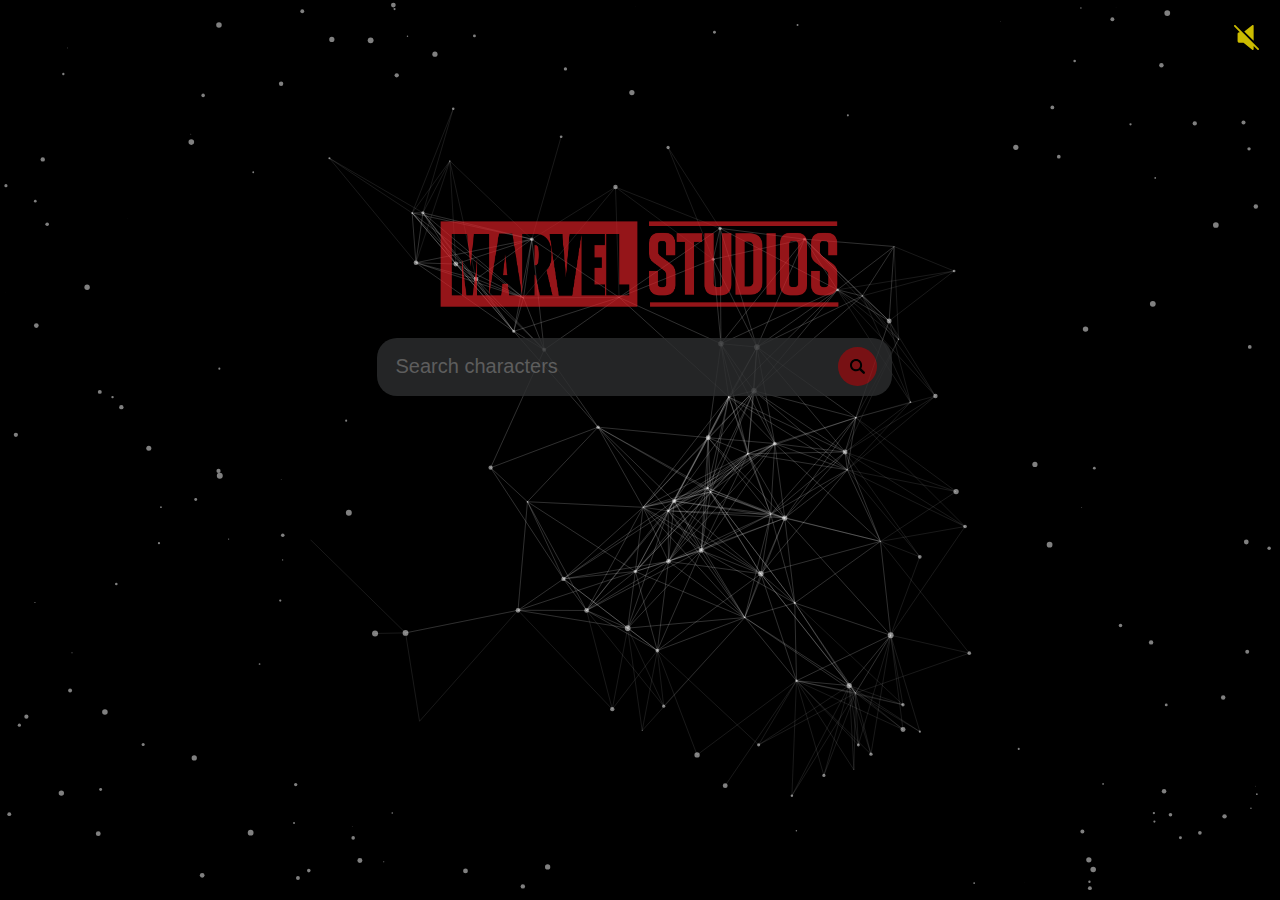
<file: index.html>
<!DOCTYPE html>
<html lang="en">
  <head>
    <meta charset="UTF-8" />
    <meta http-equiv="X-UA-Compatible" content="IE=edge" />
    <meta name="viewport" content="width=device-width, initial-scale=1.0" />
    <link rel="stylesheet" href="marvel.css" />
    <link rel="icon" href="logo1.png">
    <title>Document</title>



        <!-- Meta Tags -->
        <meta name="title" content="Marvel's Characters Details">
        <meta name="description" content="You can serach any Marvel and other anime charcter details">
        <meta name="theme-color" content="#FF0000">
        <meta name="twitter:card" content="https://marvel-characters-info.netlify.app/logo1.png">
    
        <!-- Open Graph / Facebook -->
        <meta property="og:type" content="website">
        <meta property="og:url" content="https://marvel-characters-info.netlify.app/">
        <meta property="og:title" content="Marvel Characters Info">
        <meta property="og:description" content="You can serach any Marvel and other anime charcter details ">
        <meta property="og:image" content="https://marvel-characters-info.netlify.app/logo1.png">
    
        <!-- Twitter -->
        <meta property="twitter:card" content="https://marvel-characters-info.netlify.app/logo1.png">
        <meta property="twitter:url" content="https://marvel-characters-info.netlify.app/logo1.png">
        <meta property="twitter:title" content="Marvel Characters Info">
        <meta property="twitter:description" content="You can serach any Marvel and other anime charcter details">
        <meta property="twitter:image" content="https://marvel-characters-info.netlify.app/logo1.png">
    

    <script
      src="https://ajax.googleapis.com/ajax/libs/jquery/1.7.1/jquery.min.js"
      type="text/javascript"
    ></script>
  </head>
  <body style="background-color: black">
    <canvas></canvas>
    <audio src="marvel-intro-music-ringtone.mp3" id="audio"></audio>
    <div id="audio_div">
      <img
        src="[data-uri]"
        width="25px"
        onclick="audio_fun()"
      />
    </div>
    <div id="cont">
      <div id="img_div"><img src="logo1.png" class="logo_img" /></div>
      <div id="search_cont">
        <div id="input_div">
          <input
            type="text"
            placeholder="Search characters"
            oninput="debounce(main,1000)"
            id="query"
          />
        </div>
        <div id="serach_icon">
          <img
            src="[data-uri]"
            class="serach_img"
          />
        </div>
      </div>
      <div id="non"></div>
      <div id="movies"></div>
    </div>
  </body>
  <script type="text/javascript" src="marvel.js"></script>
</html>
</file>
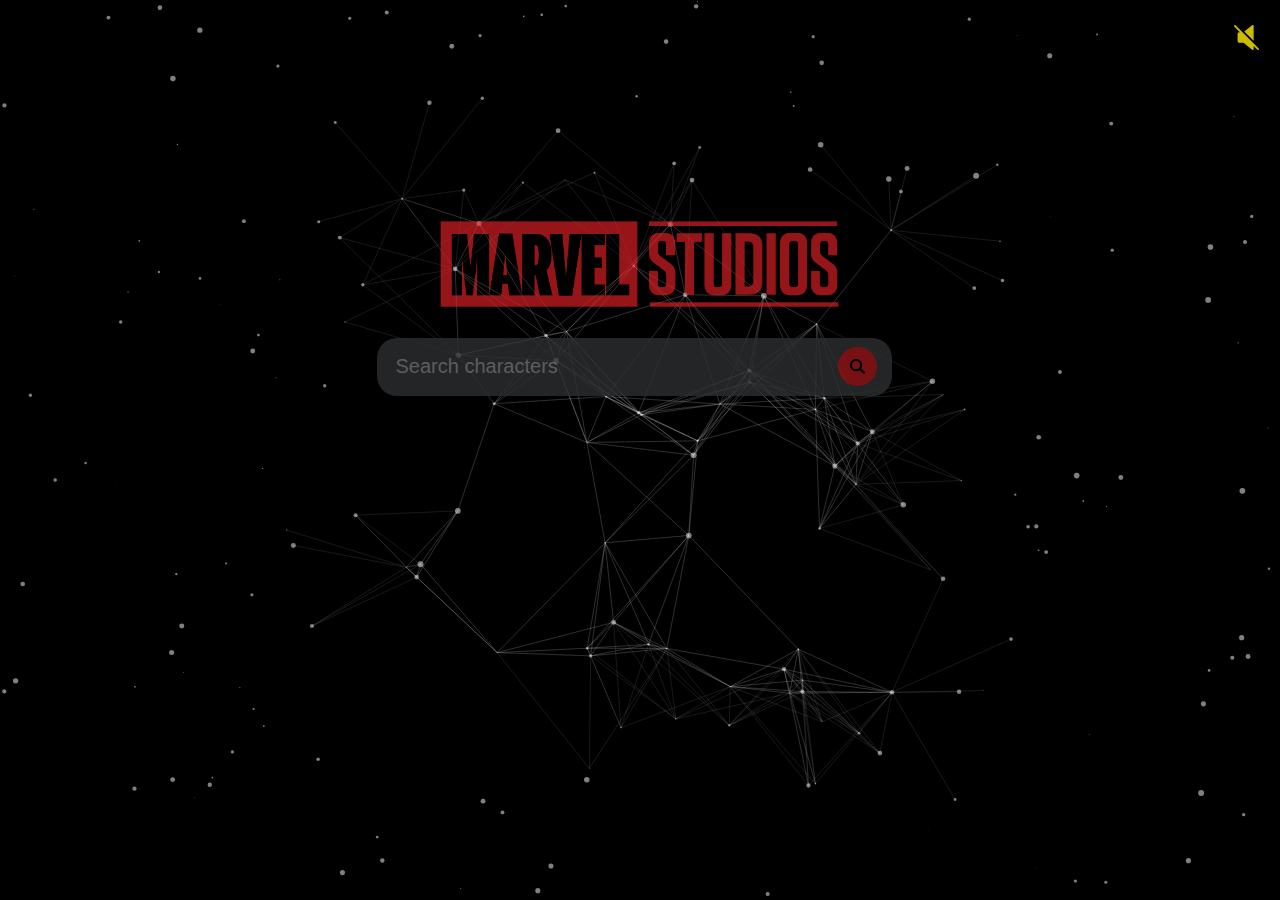
<file: marvel.html>
<!DOCTYPE html>
<html lang="en">
  <head>
    <meta charset="UTF-8" />
    <meta http-equiv="X-UA-Compatible" content="IE=edge" />
    <meta name="viewport" content="width=device-width, initial-scale=1.0" />
    <link rel="stylesheet" href="marvel.css" />
    <title>Document</title>

    <script
      src="http://ajax.googleapis.com/ajax/libs/jquery/1.7.1/jquery.min.js"
      type="text/javascript"
    ></script>
  </head>
  <body style="background-color: black">
    <canvas></canvas>
    <audio src="marvel-intro-music-ringtone.mp3" id="audio"></audio>
    <div id="audio_div">
      <img
        src="[data-uri]"
        width="25px"
        onclick="audio_fun()"
      />
    </div>
    <div id="cont">
      <div id="img_div"><img src="logo1.png" class="logo_img" /></div>
      <div id="search_cont">
        <div id="input_div">
          <input
            type="text"
            placeholder="Search characters"
            oninput="debounce(main,1000)"
            id="query"
          />
        </div>
        <div id="serach_icon">
          <img
            src="[data-uri]"
            class="serach_img"
          />
        </div>
      </div>
      <div id="non"></div>
      <div id="movies"></div>
    </div>
  </body>
  <script type="text/javascript" src="marvel.js"></script>
</html>
</file>
<file: marvel.css>
body {
  /* overflow: hidden;     */
  background: #111;
}
input {
  width: 200px;
}
::-webkit-scrollbar-track {
  border-radius: 10px;
  height: 100px;
}
::-webkit-scrollbar {
  width: 0px;
}
::-webkit-scrollbar-thumb {
  background: red;
  border-radius: 10px;
}
::-webkit-scrollbar-thumb:hover {
  background: #b30000;
}
#movies {
  max-height: 230px;

  border: none;
  border-top: none;
  overflow-x: hidden;

  padding-top: 0px;
  width: 40.7%;
  margin: -2% 0% 1.2% 29.2%;
  background-color: #2d2f30;
  border-bottom-left-radius: 20px;
  border-bottom-right-radius: 20px;
  padding-bottom: 10px;
}
#non {
  height: 40px;
  width: 40.7%;
  margin: -2% 0% 1.2% 29.2%;
  background-color: #2d2f30;
}
#search_cont {
  display: flex;
  background: #2d2f30;
  border-radius: 20px;
  height: 44px;
  width: 39.4%;
  margin: 1.5% 0% 0% 29.2%;
  padding: 1% 0% 0.1% 1.3%;
}

input {
  height: 30px;
  width: 97%;
  background-color: transparent;
  border: 0px none;
  font-size: 20px;
  border: none;
  resize: none;
  outline: none;
  color: #ccc;
}
#serach_icon {
  width: 39px;
  height: 39px;
  background-color: #96161a;
  border-radius: 42px;
  margin: -0.6% 3% 0% 0%;
}
.serach_img {
  height: 15px;
  width: 15px;
  margin: 12px;
}
#input_div {
  height: 30px;
  width: 91.5%;
}
.div_info {
  display: flex;
  flex-direction: row;
  opacity: 0.8;
  font-weight: normal;
  text-shadow: none;
}
.div_info:hover {
  display: flex;
  flex-direction: row;
  opacity: 1;
  font-weight: 800;
  text-shadow: 2px 2px 4px #000000;
}
.p_gender {
  float: right;
  clear: both;
  padding-top: 12px;
  color: white;
  font-size: 14px;
  font-family: cursive;
}
.info_div {
  cursor: pointer;
  margin-left: 5.5%;
  width: 78%;
}
.p_avt {
  font-size: 20px;
  padding: 0px;
  margin: 14px 0px 0px 0px;
  color: yellowgreen;
  font-family: sans-serif;
}
.p_name {
  margin: 0px 0px 0px 0px;
  padding: 3px 0px 0px 0px;
  color: wheat;
  font-size: 15px;
}
.logo_img {
  background-color: transparent;
  height: 100px;
  width: 410px;
  opacity: 0.8;
}
.logo_img:hover {
  background-color: transparent;
  height: 100px;
  width: 410px;
  opacity: 1;
}
#img_div {
  text-align: center;
}
canvas {
  position: absolute;
  left: 0;
  top: 0;
  z-index: -1;
}
#cont {
  margin-top: 17%;
  opacity: 0.8;
}
.cont_div_avt {
  margin: -12% 0% 0% 14%;
  overflow: hidden;
}

.avt_cont_img {
  height: 100%;
  width: 100%;
  opacity: 0.7;
  border-radius: 20px;
}
.avt_cont_img:hover {
  height: 100%;
  width: 100%;

  border-radius: 20px;
  border: 1px solid turquoise;
}
.img_audio_calss {
  height: 25px;
  width: 25px;
}
#audio_div {
  float: right;
  margin-top: -15%;
  margin-right: 1%;
  opacity: 0.8;
}
#audio_div:hover {
  float: right;
  margin-top: -15%;
  margin-right: 1%;
  opacity: 1;
}
.fow_coloum {
  display: flex;
  flex-direction: column;
  color: white;
  width: 40%;
  margin-left: 5%;
}
.fow_row {
  display: flex;
  flex-direction: row;
  color: white;
  margin-top: 19%;
}
.class4 {
  color: white;
  padding-top: 1%;
  padding-bottom: 1%;
  height: auto;
  width: 76%;
  margin-left: 4%;
  margin-top: 1%;
  border: 1px solid white;
}
.class1 {
  color: white;
  border: none !important;
  width: 26%;
  margin-left: 10%;
  height: 21%;

  margin-top: 0%;
}

.class2 {
  padding-top: 1%;
  padding-bottom: 1%;
  color: white;
  border: 1px solid white;
}

.class3 {
  padding-top: 1%;
  padding-bottom: 1%;
  border: 1px solid white;

  margin-top: 3%;
}
.class1,
.class2,
.class3,
.class4 {
  border-radius: 20px;
  opacity: 0.8;
  border: none;
  font-family: monospace;
}
.class1:hover,
.class2:hover,
.class3:hover,
.class4:hover {
  border-radius: 20px;
  opacity: 1;
  border: 1px solid turquoise;
  color: lightyellow !important;
}
.class2 > p {
  padding: 7px 0px 0px 0px;
  margin: 0px 0px 0px 0px;
  float: inherit;
  text-align: center;

  font-size: 18px;
  color: whitesmoke;
}
.class3 > p {
  padding: 7px 0px 0px 0px;
  margin: 0px 0px 0px 0px;
  float: inherit;
  text-align: center;
  font-size: 20px;
  color: whitesmoke;
}
.class4 > p {
  padding: 0px 0px 0px 0px;
  margin: 0px 0px 0px 0px;
  float: inherit;
  text-align: center;
  font-size: 15px;
  color: whitesmoke;
}
h6 {
  text-align: center;
  margin: 0px 0px;
  padding: 0px 0px;
  color: violet;
  font-size: 24px;
}
button {
  background: transparent;
  color: yellowgreen;
  font-size: 20px;
  border: 1px solid;
  margin-top: 20px;
  margin-left: 40%;
  border-radius: 20px;
}
.img_div_icon {
  width: 6%;
  margin: 2% -2% -1% 2%;
}
#img_icon_id {
  height: 100% !important;
  width: 100% !important;
  margin-left: 20%;
  border-radius: 5px;
}
.audio_after_clicl {
  float: right !important;
  margin-top: 13% !important;
  margin-right: 1% !important;
  opacity: 0.8;
}
.audio_after_clicl:hover {
  cursor: pointer;

  float: right !important;
  margin-top: 13% !important;
  margin-right: 1% !important;
  opacity: 1;
}
.audio_div:hover {
  float: right !important;
  margin-top: -15% !important;
  margin-right: 1% !important;

  opacity: 1;
}
.audio_div {
  cursor: pointer;

  float: right !important;
  margin-top: -15% !important;
  margin-right: 1% !important;
  opacity: 0.8;
}
.img_audio_calss {
  cursor: pointer;
}
</file>
